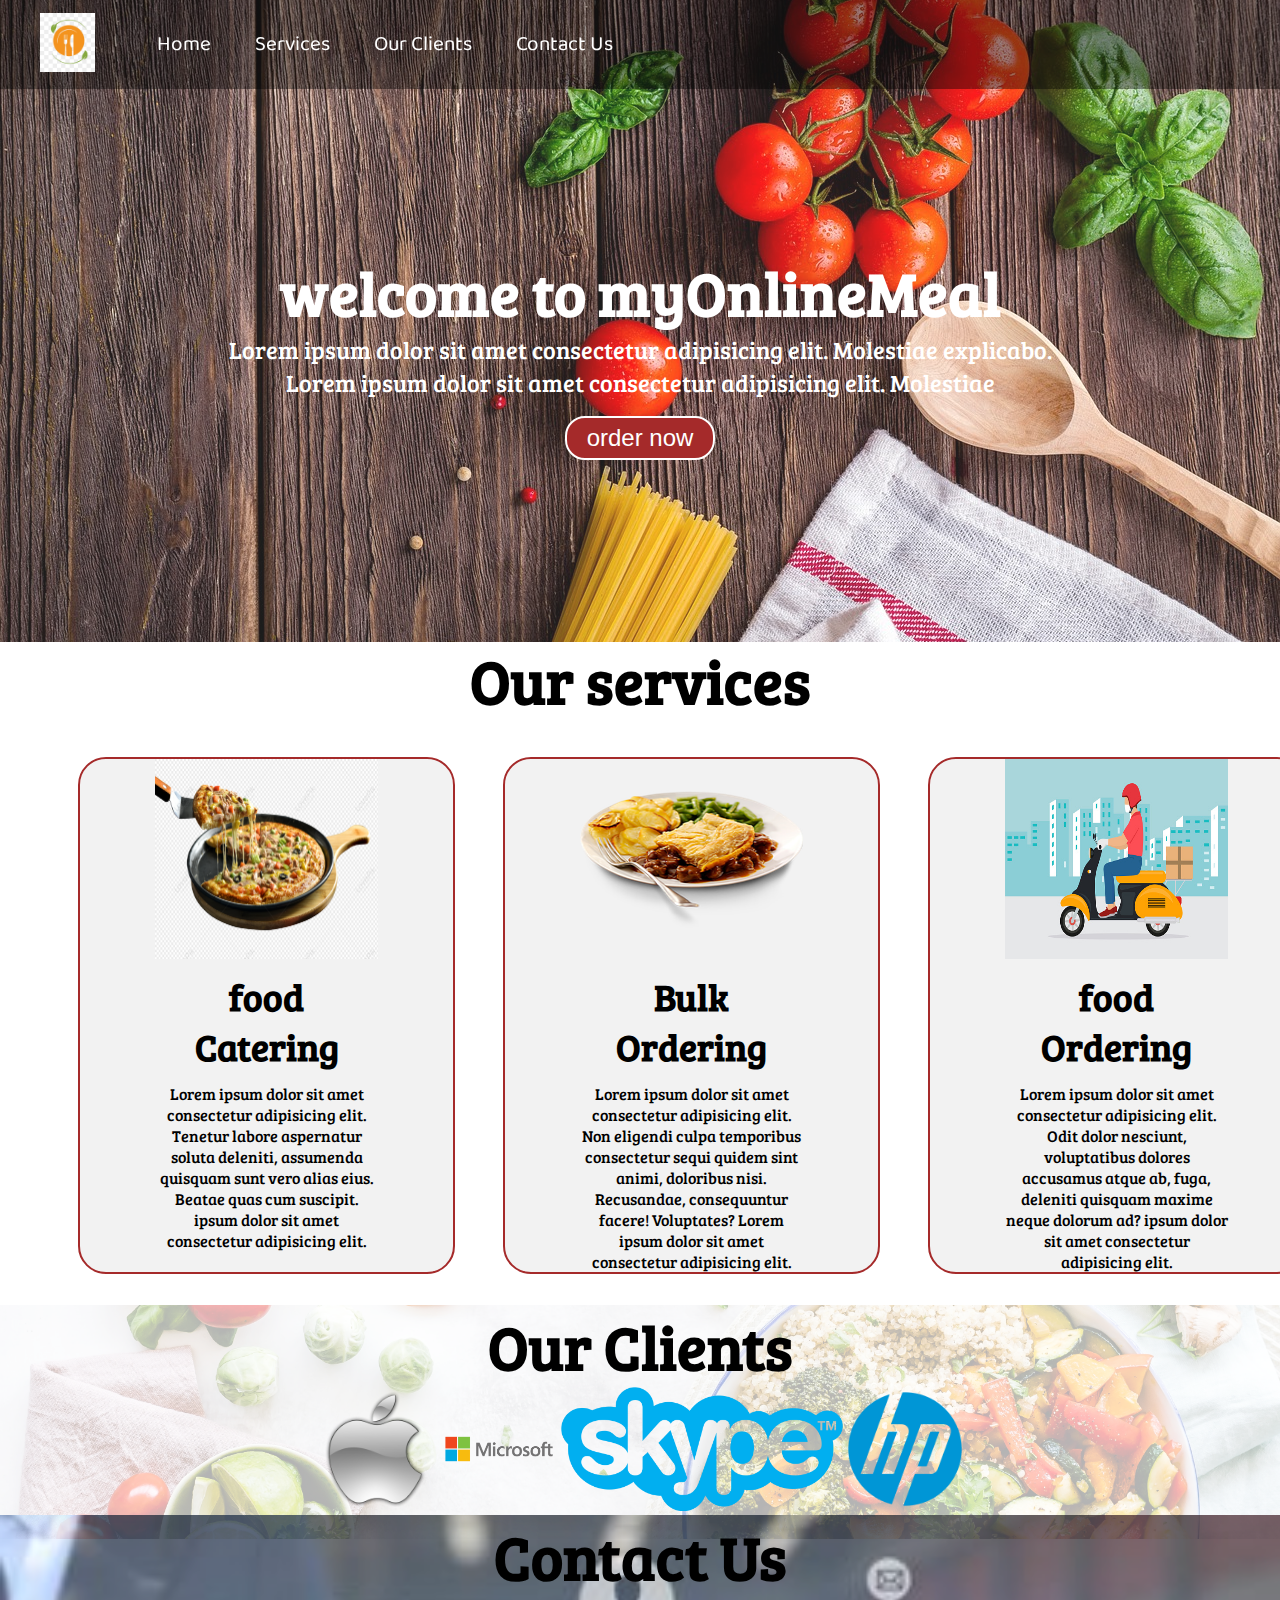
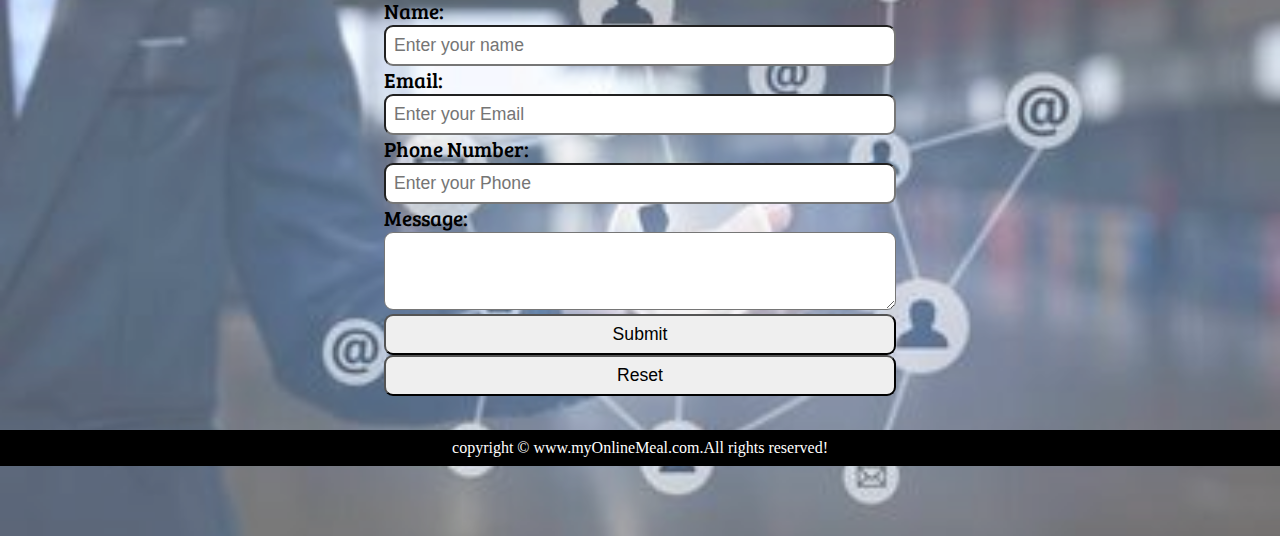
<file: index.html>
<!DOCTYPE html>
<html lang="en">
<head>
    <meta charset="UTF-8">
    <meta http-equiv="X-UA-Compatible" content="IE=edge">
    <meta name="viewport" content="width=device-width, initial-scale=1.0">
    <title>Best Online Food Delivery Services</title>
    <link rel="stylesheet" href="food.css">
    <link rel="stylesheet" media="screen and (max-width: 1218px)" href="phone.css">
    <link href="https://fonts.googleapis.com/css2?family=Baloo+Bhai+2&family=Bree+Serif&display=swap" rel="stylesheet"> 
</head>
<body>
    <nav id="navbar">
        <div id="logo">
            <img src="image/food logo1.jpg" alt="myOnlineMeal.com">
        </div>
        <ul>
            <li class="item"><a href="#home">Home</a></li>
            <li class="item"><a href="#services-container">Services</a></li>
            <li class="item"><a href="#client-section">Our Clients</a></li>
            <li class="item"><a href="#contact">Contact Us </a></li>
        </ul>
    </nav>
    <section id="home">
        <h1 class="h-primary">welcome to myOnlineMeal</h1>
        <p>Lorem ipsum dolor sit amet consectetur adipisicing elit. Molestiae 
            explicabo.

        </p>
        <p>Lorem ipsum dolor sit amet consectetur adipisicing elit. Molestiae </p>
        <button class="btn">order now</button>
    </section>
    <section id="services-container">
        <h1 class="h-primary center">Our services</h1>
        <div id="services">
        <div class="box">
            <img src="image/pizza-png.png" alt="">
            <h2 class="h-secondary center">food Catering</h2>
            <p class="center">Lorem ipsum dolor sit amet consectetur adipisicing elit. Tenetur labore aspernatur soluta deleniti, assumenda quisquam sunt vero alias eius. Beatae quas cum suscipit. ipsum dolor sit amet consectetur adipisicing elit.</p>
        </div>
        
        <div class="box">
            <img src="image/foodppp.png" alt="">
            <h2 class="h-secondary center">Bulk Ordering</h2>
            <p class="center">
                Lorem ipsum dolor sit amet consectetur adipisicing elit. Non eligendi culpa temporibus consectetur sequi quidem sint animi, doloribus nisi. Recusandae, consequuntur facere! Voluptates? Lorem ipsum dolor sit amet consectetur adipisicing elit.</p>
        </div>
        
        
        <div class="box">
            <img src="image/boy.jpg" alt="">
            <h2 class="h-secondary center">food Ordering</h2>
            <p class="center">Lorem ipsum dolor sit amet consectetur adipisicing elit. Odit dolor nesciunt, voluptatibus dolores accusamus atque ab, fuga, deleniti quisquam maxime neque dolorum ad? ipsum dolor sit amet consectetur adipisicing elit.</p>
        </div>
    </div>
</section>
<section id="client-section">
    <h1 class="h-primary center">Our Clients</h1>
    <div id="clients">
        <div class="client-item">
            <img src="image/apple1-logo.png" alt="Our Client">
        </div>
        <div class="client-item">
            <img src="image/microsoft1.png" alt="Our Client">
        </div>
        <div class="client-item">
            <img src="image/skype.png" alt="Our Client">
        </div>
        <div class="client-item">
            <img src="image/Hp logo.png" alt="Our Client">
        </div>
    </div>
</section>
<section id="contact">
    <h1 class="h-primary center">Contact Us</h1>
        <div id="contact-box">
            <form action="">
            <div class="form-group">
                <label for="name">Name:</label>
                <input type="text" name="name" id="name" placeholder="Enter your name">
             </div>
            <div class="form-group">
                <label for="email">Email:</label>
                <input type="text" name="name" id="email" placeholder="Enter your Email">
             </div>
            <div class="form-group">
                <label for="Phone">Phone Number:</label>
                <input type="text" name="name" id="Phone" placeholder="Enter your Phone">
             </div>
            <div class="form-group">
                <label for="message">Message:</label>
                <textarea name="message" id="message" cols="10" rows="3"></textarea>
             </div>
                <input type="submit" value="Submit">
                <input type="reset" value="Reset">
        </form>
    </div>
</section>
<footer>
    <div class="food">
        <h2></h2>
    </div>
    <div class="center">
        copyright &copy; www.myOnlineMeal.com.All rights reserved!
    </div>
</footer>
    
</body>
</html>
</file>
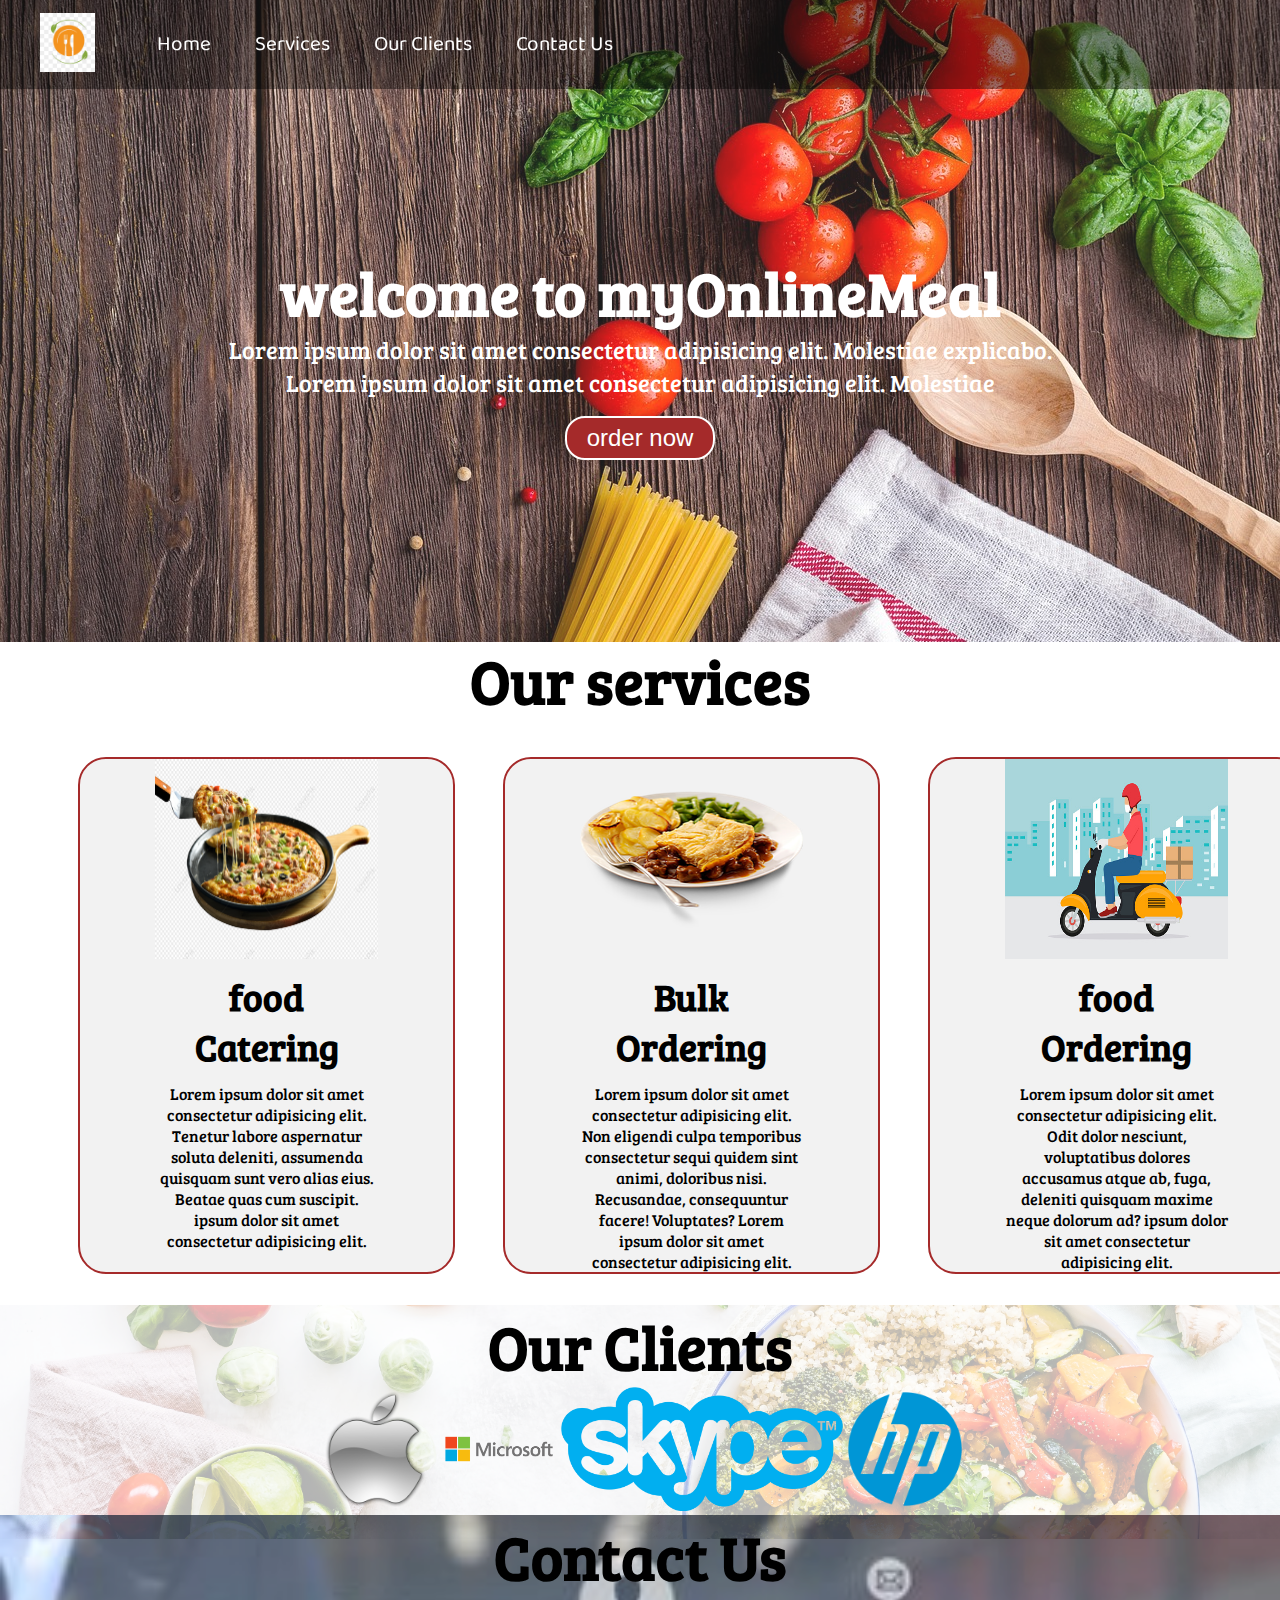
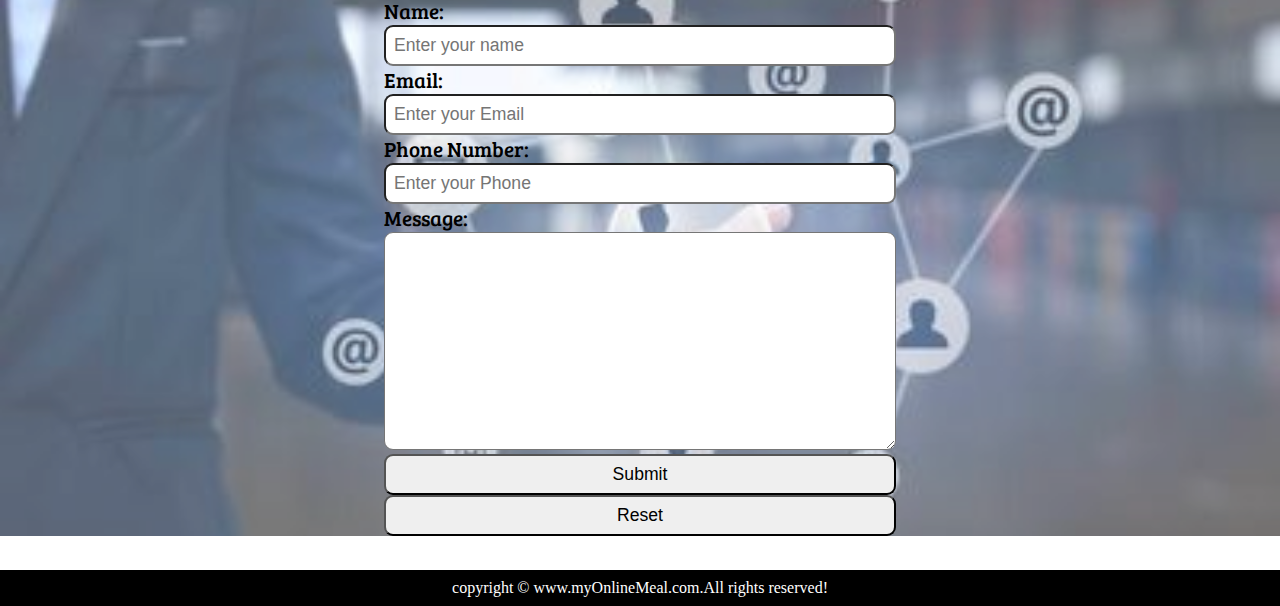
<file: food.html>
<!DOCTYPE html>
<html lang="en">
<head>
    <meta charset="UTF-8">
    <meta http-equiv="X-UA-Compatible" content="IE=edge">
    <meta name="viewport" content="width=device-width, initial-scale=1.0">
    <title>Best Online Food Delivery Services</title>
    <link rel="stylesheet" href="food.css">
    <link rel="stylesheet" media="screen and (max-width: 1218px)" href="phone.css">
    <link href="https://fonts.googleapis.com/css2?family=Baloo+Bhai+2&family=Bree+Serif&display=swap" rel="stylesheet"> 
</head>
<body>
    <nav id="navbar">
        <div id="logo">
            <img src="/image/food logo1.jpg" alt="myOnlineMeal.com">
        </div>
        <ul>
            <li class="item"><a href="#home">Home</a></li>
            <li class="item"><a href="#services-container">Services</a></li>
            <li class="item"><a href="#client-section">Our Clients</a></li>
            <li class="item"><a href="#contact">Contact Us </a></li>
        </ul>
    </nav>
    <section id="home">
        <h1 class="h-primary">welcome to myOnlineMeal</h1>
        <p>Lorem ipsum dolor sit amet consectetur adipisicing elit. Molestiae 
            explicabo.

        </p>
        <p>Lorem ipsum dolor sit amet consectetur adipisicing elit. Molestiae </p>
        <button class="btn">order now</button>
    </section>
    <section id="services-container">
        <h1 class="h-primary center">Our services</h1>
        <div id="services">
        <div class="box">
            <img src="/image/pizza-png.png" alt="">
            <h2 class="h-secondary center">food Catering</h2>
            <p class="center">Lorem ipsum dolor sit amet consectetur adipisicing elit. Tenetur labore aspernatur soluta deleniti, assumenda quisquam sunt vero alias eius. Beatae quas cum suscipit. ipsum dolor sit amet consectetur adipisicing elit.</p>
        </div>
        
        <div class="box">
            <img src="/image/foodppp.png" alt="">
            <h2 class="h-secondary center">Bulk Ordering</h2>
            <p class="center">
                Lorem ipsum dolor sit amet consectetur adipisicing elit. Non eligendi culpa temporibus consectetur sequi quidem sint animi, doloribus nisi. Recusandae, consequuntur facere! Voluptates? Lorem ipsum dolor sit amet consectetur adipisicing elit.</p>
        </div>
        
        
        <div class="box">
            <img src="/image/boy.jpg" alt="">
            <h2 class="h-secondary center">food Ordering</h2>
            <p class="center">Lorem ipsum dolor sit amet consectetur adipisicing elit. Odit dolor nesciunt, voluptatibus dolores accusamus atque ab, fuga, deleniti quisquam maxime neque dolorum ad? ipsum dolor sit amet consectetur adipisicing elit.</p>
        </div>
    </div>
</section>
<section id="client-section">
    <h1 class="h-primary center">Our Clients</h1>
    <div id="clients">
        <div class="client-item">
            <img src="/image/apple1-logo.png" alt="Our Client">
        </div>
        <div class="client-item">
            <img src="/image/microsoft1.png" alt="Our Client">
        </div>
        <div class="client-item">
            <img src="/image/skype.png" alt="Our Client">
        </div>
        <div class="client-item">
            <img src="/image/Hp logo.png" alt="Our Client">
        </div>
    </div>
</section>
<section id="contact">
    <h1 class="h-primary center">Contact Us</h1>
        <div id="contact-box">
            <form action="">
            <div class="form-group">
                <label for="name">Name:</label>
                <input type="text" name="name" id="name" placeholder="Enter your name">
             </div>
            <div class="form-group">
                <label for="email">Email:</label>
                <input type="text" name="name" id="email" placeholder="Enter your Email">
             </div>
            <div class="form-group">
                <label for="Phone">Phone Number:</label>
                <input type="text" name="name" id="Phone" placeholder="Enter your Phone">
             </div>
            <div class="form-group">
                <label for="message">Message:</label>
                <textarea name="message" id="message" cols="30" rows="10"></textarea>
             </div>
                <input type="submit" value="Submit">
                <input type="reset" value="Reset">
        </form>
    </div>
</section>
<footer>
    <div class="food">
        <h2></h2>
    </div>
    <div class="center">
        copyright &copy; www.myOnlineMeal.com.All rights reserved!
    </div>
</footer>
    
</body>
</html>
</file>
<file: phone.css>
/* Navigation */
#navbar{
    flex-direction: column;
}
#navbar ul li a{
    font-size:  1rem; 
    padding: 0px 7px;
    padding-bottom: 8px;
}

/* Home section  */
#home{
    height: 370px;
    padding:3px 28px ;

}
#home::before{
    height: 480px;

}
#home p{
    font-size: 13px;
}




/* Services section  */
#services{
    flex-direction: column;
}
#services .box{
    padding: 14px;
    margin: 2px 0px;
    margin-bottom: 20px;

}
 

/* client section */
#clients{
   flex-wrap: wrap;
}
#clients img{
  width: 66px;
  padding: 2px 6px;
  height: auto;

}

/* contact us section */
#contact-box form{
    width: 80%;
}

/* footer */


/* Utility classes */
.h-primary{
    font-size: 26px;
}
.btn{
    font-size: 13px;
    padding:4px 8px;
}
</file>
<file: food.css>
/* css reset */
*{
    padding: 0;
    margin: 0;
    box-sizing: border-box;

}
html{
    scroll-behavior: smooth;
}
/* css variable */
:root{
    --navber-height:59px;
}
/* navigation bar */
#navbar{
    display: flex;
    align-items: center;
    position: sticky;
    top: 0px;

}
/* navbar logo & image */
 #logo{
    margin: 10px 34px;
 }
#logo img{
    height: 59px;
    margin: 3px 6px;
    
}
/* navigati bar:list styling */
#navbar ul{
    display: flex;
    font-family: 'Baloo Bhai 2', cursive;
}
#navbar::before{
    content: "";
    background-color:black;
    position: absolute;
    top: 0;
    left: 0;
    height: 100%;
    width: 100%;
    z-index: -1;
    opacity: 0.4;

}
#navbar .item ul li a{
    position: relative;
    gap: 10px
    ;
}
#navbar ul li {
    text-decoration: none;
    list-style: none;
    font-size: 1.3rem;
 } 
#navbar ul li a{
    color: white;
    display: block;
    padding: 3px 22px;
    border-radius: 20px;
    text-decoration: none;
} 
#navbar ul li a:hover{
    color: black;
    background-color: white;

}
/* home section */
#home{
    display: flex;
    flex-direction: column;
    padding: 3px 200px;
    height: 550px;
    width: 100%;
    justify-content: center;
    align-items: center;
}
#home::before{
    content: "";
    background:url("image/food1.jpg")no-repeat center center/cover;
    position: absolute;
    top: 0;
    left: 0;
    height: 642px;
    width: 100%;
    z-index: -1;
    opacity: 0.89;
}
#home h1{
    color: white;
    text-align: center;
    font-family: 'Bree Serif', serif;
}
#home p{
    color: white;
    text-align: center;
    font-size:  1.5rem;
    font-family: 'Bree Serif', serif; 
    
}
/* services section */
#services{
    margin: 11px 54px;
    display: flex;
}
 #services .box{
    border: 2px solid brown;
    padding: 0px 75px;
    margin: 25px 24px;
    border-radius: 28px;
    background-color: #f2f2f2;
    margin-bottom: 20px;
}
#services .box img{
    height: 200px;
    width: 223px;
    margin: auto;
    display: block;
}
#services .box p{
    font-family: 'Bree Serif', serif; 
}
/* clinet section */

#client-section::before{
    content: "";
    position: absolute;
    background:url("image/food client.jpg")no-repeat center center/cover ;
    width: 100%;
    height: 26%;
    z-index: -1;
    opacity: 0.3;

}
#clients{
    display: flex;
    justify-content: center;
    align-items: center;
}
.clients-item{
    padding: 34px;

}
#clients img{
    height: 124px;
}

/* Contact section */
#contact::before{
   content:"";
   position: absolute;
   width: 100%;
   height: 69%;
   z-index: -1;
   opacity: 0.7;
  background: url("image/contact1.jpg")no-repeat center center/cover;
}
#contact-box{
    display: flex;
    justify-content: center;
    align-items:center;
    padding-bottom: 34px;
}
#contact-box input,
#contact-box textarea{
    width: 100%;
    padding: 0.5rem;
    border-radius: 9px;
    font-size: 1.1rem;

} 
#contact-box form{
    width: 40%;

}
#contact-box label{
    font-size:  1.3em; 
    font-family: 'Bree Serif', serif;


}
#contact-box .submit{
    position: absolute;
}
footer{
    background: black;
    color: white;
    padding: 9px 20px;
}

/* utinity class */
.h-primary{
    font-size: 3.8rem;
    padding: 0px;
    font-family: 'Bree Serif', serif;

}
.h-secondary{
    font-size: 2.3rem;
    padding: 12px;
    font-family: 'Bree Serif', serif;
}
.btn{
    padding: 6px 20px;
    border: 2px solid white;
    background-color: brown;
    color: white;
    margin: 17px;
    font-size: 1.5rem;
    border-radius: 20px;
    cursor: pointer;
     
}
.center{
    text-align: center;
}
</file>
